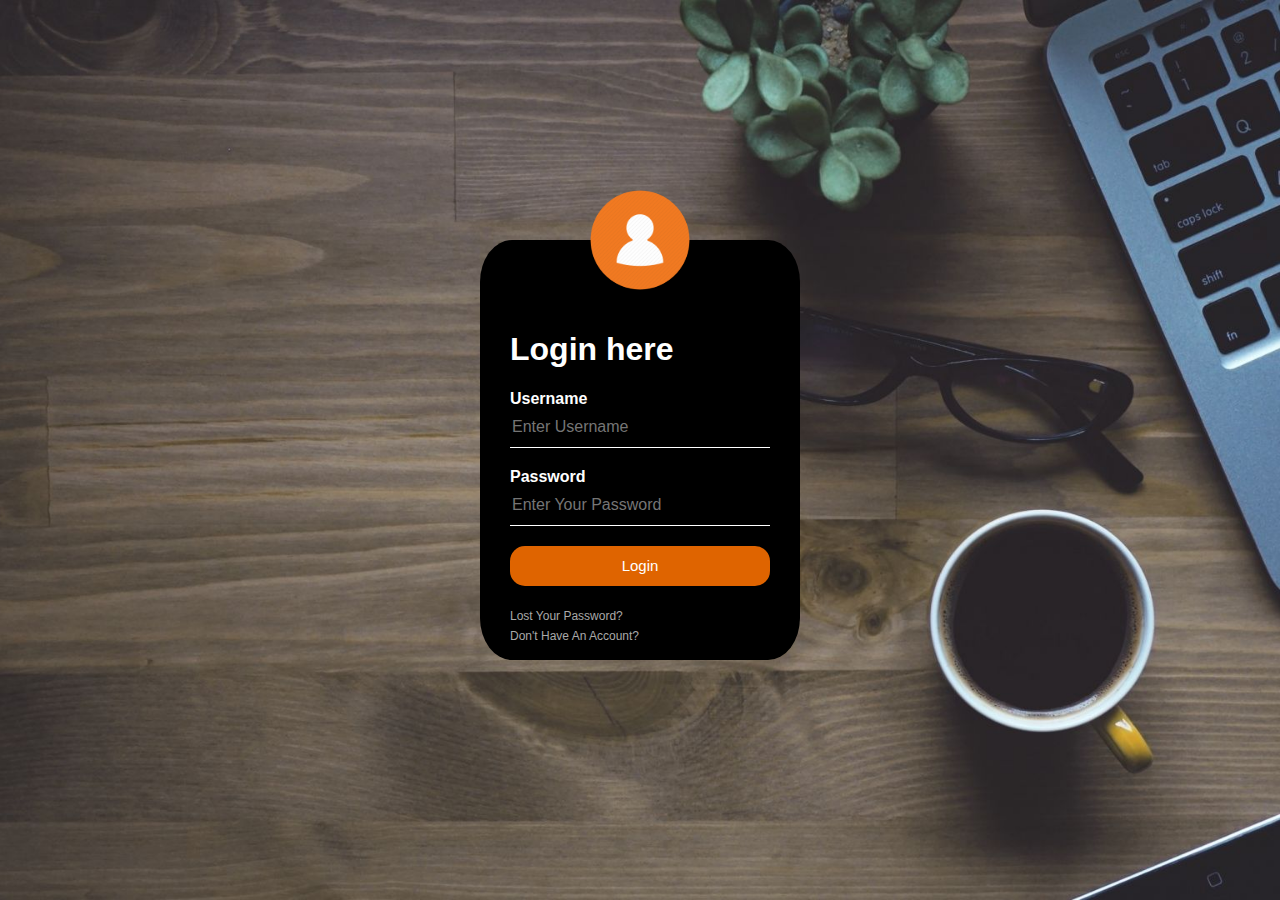
<file: index.html>
<html>
<head>
    <title>Login Page</title>
    <link rel="stylesheet" type="text/css" href="style.css">
<body>
<div class="loginbox">
  <img src="256-512.png" class="avatar">
  <h1>Login here</h1>
  <form>
      <p>Username</p>
      <input type="text" name="" placeholder="Enter Username">
      <p>Password</p>
      <input type="password" name="" placeholder="Enter Your Password">
      <input type="submit" name="" value="Login"><br>
      <a href="#">Lost Your Password?</a><br>
      <a href="#">Don't Have An Account?</a><br>
  </form>
</div>

</body>

</head>



</html>
</file>
<file: style.css>
body{
margin: 0;
padding: 0;
background: url(5195ebb8c5f9772deda82aa2937134d3.jpg);
background-size: cover;
background-position: center;
font-family: sans-serif;


}

.loginbox{
 width: 320px;
 height: 420px;
 background: #000;
 color: #fff; 
 top: 50%;
 left: 50%;  
 position: absolute;
 transform: translate(-50%,-50%);
box-sizing: border-box;
border-radius: 10%;
padding: 70px 30px;
}
.avatar{
height: 100px;
width: 100px;
border-radius: 50%;
position: absolute;
top: -50px;
left: calc(50% - 50px);



}
.h1{
margin: 0;
padding: 0 , 0 , 20px;
text-align: center;
font-size: 22px;


}
.loginbox p{
    margin: 0;
    padding: 0;
font-weight: bold;
}
.loginbox input{
width: 100%;
margin-bottom: 20px;


}
.loginbox input[type = "text"] , input[type = "password"]{
border: none;
background: transparent;
border-bottom: 1px solid #fff;
outline: none;
height: 40px;
color: #fff;
font-size: 16px;    


}
.loginbox input[type = submit]{
border: none;
outline: none;
background: rgb(223, 100, 0);
height: 40px;
color: #fff;
font-size: 15px;
border-radius: 15px;

}
.loginbox input[type = submit]:hover{
cursor: pointer;
background: #fff;
color: #000;

}
.loginbox a{
color: darkgrey;
font-size: 12px;
line-height: 20px;
text-decoration:none;




}
.loginbox a:hover{

    color: rgb(223, 100, 0);
}
</file>
